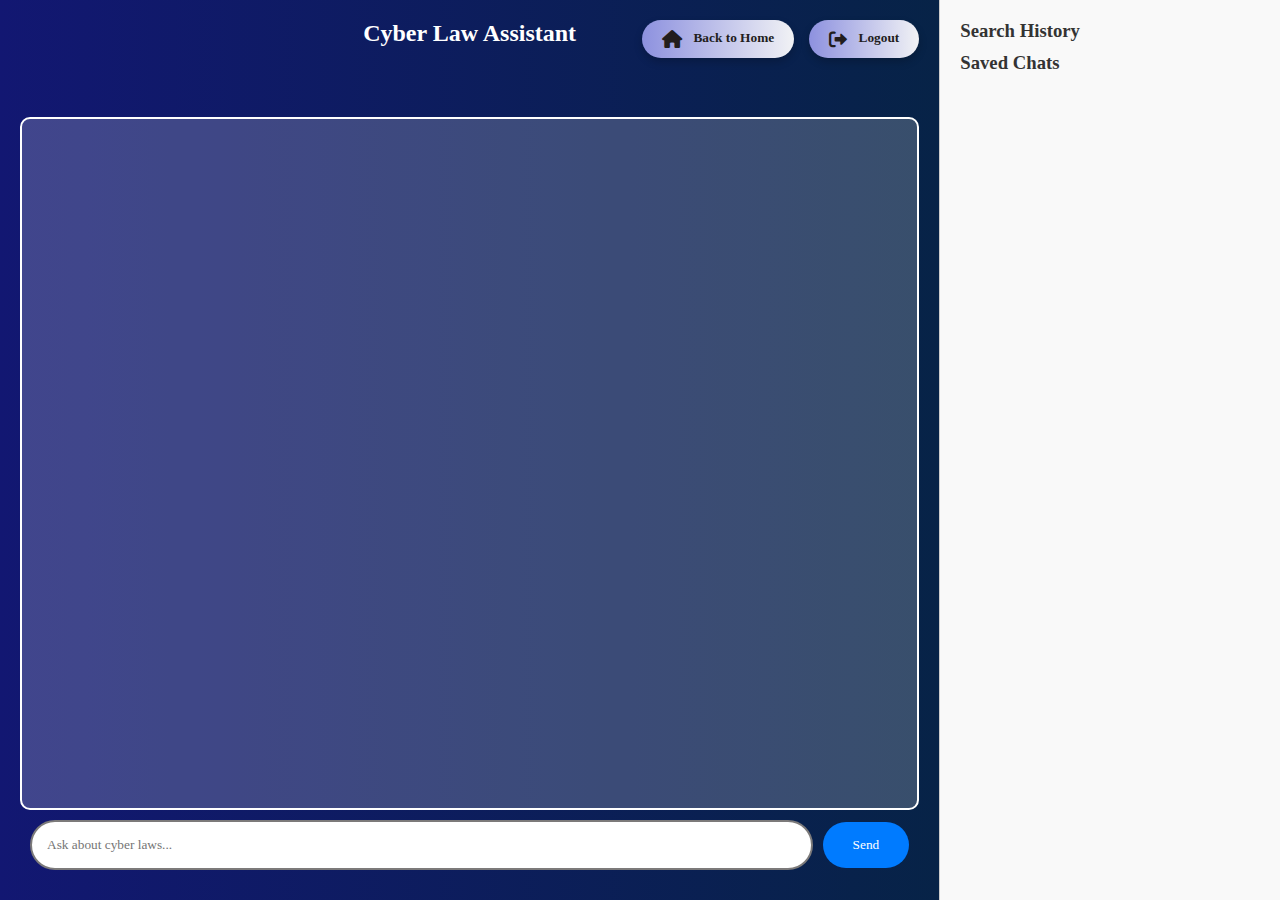
<file: index.html>
<!DOCTYPE html>
<html lang="en">
<head>
    <meta charset="UTF-8">
    <meta name="viewport" content="width=device-width, initial-scale=1.0">
    <title>Cyber Law Chatbot</title>
    <link rel="stylesheet" href="https://cdnjs.cloudflare.com/ajax/libs/font-awesome/6.0.0-beta3/css/all.min.css">
   <link rel="stylesheet" href="index.css">
</head>
<body>
    <div class="chatbot-container">
        <h2>Cyber Law Assistant</h2>
        <div class="top-buttons">
            <button class="Back-home">
                <i class="fas fa-home"></i> Back to Home
            </button>
            <button class="logout">
                <i class="fas fa-sign-out-alt"></i> Logout
            </button>
        </div>
        <div class="chat-window" id="chat-window"></div>
        <div class="input-section">
            <input type="text" id="user-input" placeholder="Ask about cyber laws...">
            <button class="send-btn" onclick="sendMessage()">Send</button>
        </div>
    </div>
    <div class="sidebar">
        <h3>Search History</h3>
        <ul id="search_history"></ul>
        <h3>Saved Chats</h3>
        <ul id="saved_chat"></ul>
    </div>
    <script>
        function sendMessage() {
            const userInput = document.getElementById('user-input');
            const chatWindow = document.getElementById('chat-window');
            if (userInput.value.trim() === '') return;
    
            const userMessage = document.createElement('div');
            userMessage.textContent = userInput.value;
            userMessage.classList.add('user-message');
            chatWindow.appendChild(userMessage);
    
            const botMessage = document.createElement('div');
            botMessage.textContent = "This is a sample response.";
            botMessage.classList.add('bot-message');
            chatWindow.appendChild(botMessage);
    
            chatWindow.scrollTop = chatWindow.scrollHeight;
            userInput.value = '';
        }
    </script>
</body>
</html>
</file>
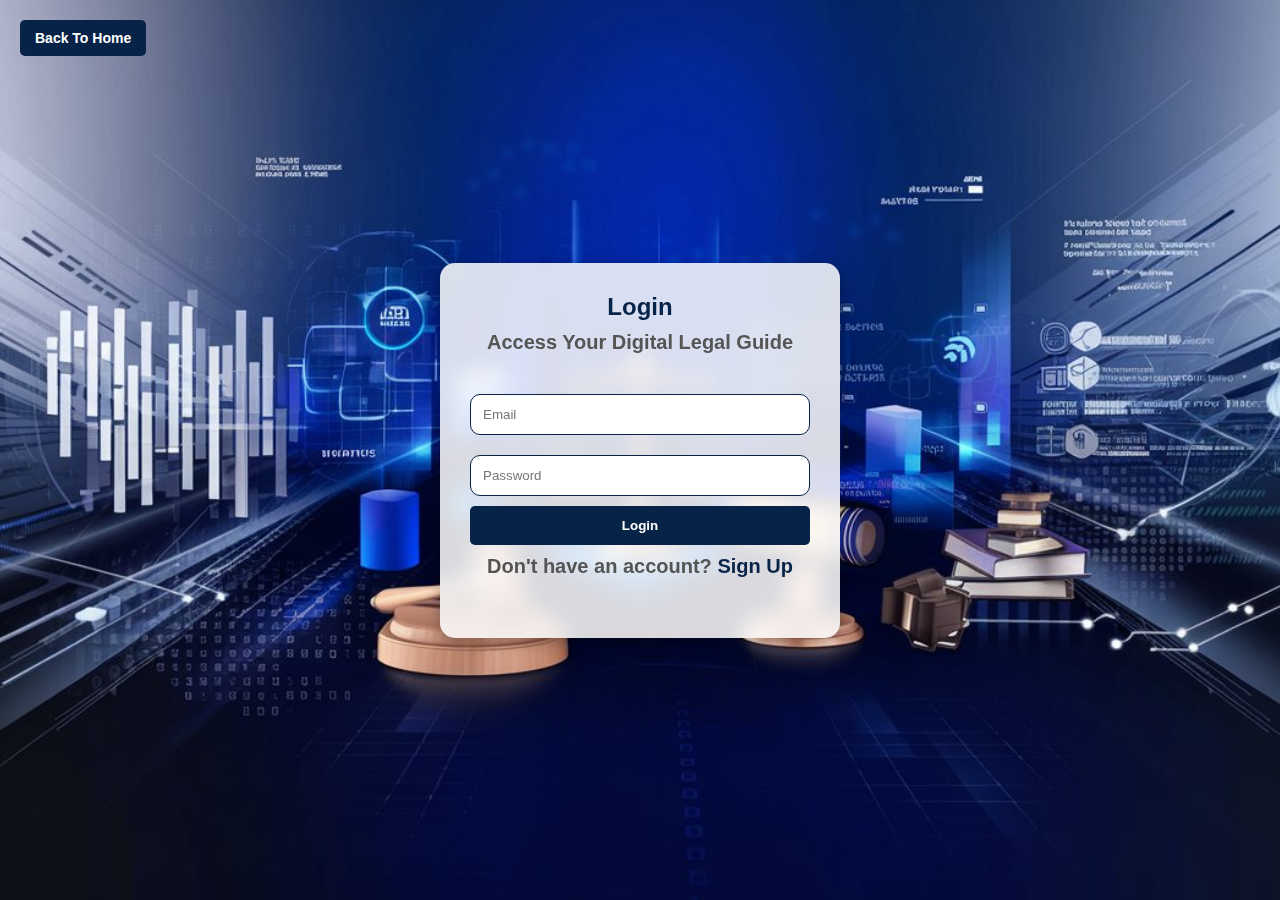
<file: login.html>
<!DOCTYPE html>
<html lang="en">
<head>
    <meta charset="UTF-8">
    <meta name="viewport" content="width=device-width, initial-scale=1.0">
    <title>Login - Cyber Law Assistant</title>
   <link rel="stylesheet" href="login.css">
</head>
<body>
    <a href="#" class="back-home">Back To Home</a>
    <div class="login-container">
        <h2>Login</h2>
        <p class="tagline">Access Your Digital Legal Guide</p>
        <form>
            <input type="email" placeholder="Email" required>
            <input type="password" placeholder="Password" required>
            <button type="submit">Login</button>
            <div class="a1">
                <p>Don't have an account? <a href="signup.html">Sign Up</a></p>
            </div>
        </form>
    </div>
</body>
</html>
</file>
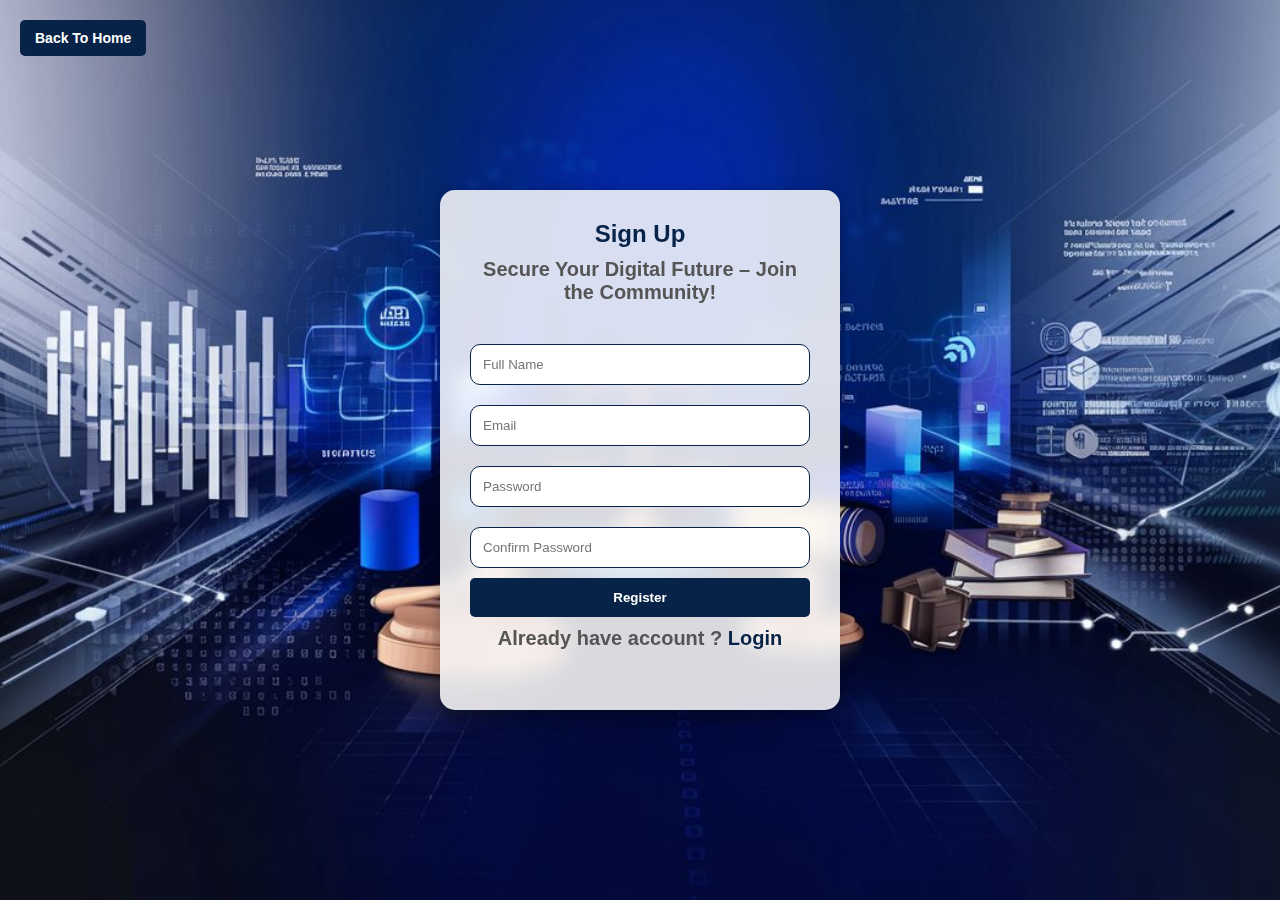
<file: signup.html>
<!DOCTYPE html>
<html lang="en">
<head>
    <meta charset="UTF-8">
    <meta name="viewport" content="width=device-width, initial-scale=1.0">
    <title>Sign Up - Cyber Law Assistant</title>
    <link rel="stylesheet" href="signup.css">
</head>
<body>
    <a href="home.html" class="back-home">Back To Home</a>
    <div class="signup-container">
        <h2>Sign Up</h2>
        <p class="tagline">Secure Your Digital Future – Join the Community!</p>
        <form>
            <input type="text" placeholder="Full Name" required>
            <input type="email" placeholder="Email" required>
            <input type="password" placeholder="Password" required>
            <input type="password" placeholder="Confirm Password" required>
            <button type="submit">Register</button>
            <div class="a1">
                <p>Already have account ? <a href="login.html">Login</a></p>
            </div>
        </form>

    </div>
</body>
</html>
</file>
<file: index.css>
* {
    margin: 0;
    padding: 0;
    box-sizing: border-box;
    font-family: Cambria, Cochin, Georgia, Times, 'Times New Roman', serif;
}
body {
    display: flex;
    height: 100vh;
    background-color: rgb(128, 137, 147);
}
.chatbot-container {
    flex: 3;
    display: flex;
    flex-direction: column;
    justify-content: space-between;
    height: 100vh;
    background: linear-gradient(-90deg, #072347, #121772);
    color: white;
    padding: 20px;
    overflow: hidden;
    position: relative;
}
.chatbot-container h2 {
    text-align: center;
    margin-bottom: 10px;
    color: #ffffff;
}
.top-buttons {
    position: absolute;
    top: 20px;
    right: 20px;
    display: flex;
    gap: 15px;
    flex-wrap: wrap;
}
.Back-home, .logout {
    padding: 10px 20px;
    border: none;
    border-radius: 20px;
    background: linear-gradient(-90deg, #f1f2f5, #8d91df);
    color: rgb(34, 29, 29);
    cursor: pointer;
    transition: background 0.3s, transform 0.3s;
    box-shadow: 0 4px 8px rgba(0, 0, 0, 0.2);
    font-weight: bold;
}
.Back-home:hover {
    background-color: #218838;
    transform: translateY(-3px);
}
.logout {
    background-color: #dc3545;
}
.logout:hover {
    background-color: #c82333;
    transform: translateY(-3px);
}
.Back-home:active, .logout:active {
    transform: translateY(1px);
}
.Back-home i, .logout i {
    margin-right: 8px;
    font-size: 18px;
    vertical-align: middle;
}
.chat-window {
    flex: 1;
    overflow-y: auto;
    padding: 15px;
    background: rgba(255, 255, 255, 0.2); /* Semi-transparent white */
    border-radius: 10px;
    margin-top: 60px;
    border: 2px solid white;
}
.input-section {
    display: flex;
    justify-content: center;
    align-items: center;
    padding: 10px;
}
input[type="text"] {
    flex: 1;
    padding: 15px;
    border-radius: 30px;
    border: 2px solid rgb(124, 122, 122);
    margin-right: 10px;
}
button.send-btn {
    padding: 15px 30px;
    border: none;
    border-radius: 30px;
    background-color: #007bff;
    color: white;
    cursor: pointer;
    transition: background 0.3s;
}
button.send-btn:hover {
    background-color: #0056b3;
}
.sidebar {
    flex: 1;
    background: #f9f9f9;
    padding: 20px;
    overflow-y: auto;
    height: 100vh;
    border-left: 1px solid #ccc;
}
.sidebar h3 {
    margin-bottom: 10px;
    color: #333;
}
.sidebar ul {
    list-style: none;
    padding-left: 0;
}
.sidebar ul li {
    background: #e0e0e0;
    padding: 10px;
    border-radius: 5px;
    margin-bottom: 5px;
}
.user-message {
    text-align: right;
    color: #fff;
    background: #4c9eff;
    padding: 10px;
    border-radius: 10px;
    margin: 10px;
    max-width: 70%;
}
.bot-message {
    text-align: left;
    color: #000;
    background: #f1f1f1;
    padding: 10px;
    border-radius: 10px;
    margin: 10px;
    max-width: 70%;
}
</file>
<file: login.css>
* {
    margin: 0;
    padding: 0;
    box-sizing: border-box;
    font-family: 'Arial', sans-serif;
}

body {
    background: url('img1.jpeg') no-repeat center center/cover;
    height: 100vh;
    display: flex;
    justify-content: center;
    align-items: center;
    overflow: hidden;
}

.login-container {
    background: rgba(255, 255, 255, 0.85);
    padding: 30px;
    border-radius: 15px;
    box-shadow: 0 4px 15px rgba(0, 0, 0, 0.3);
    width: 90%;
    max-width: 400px;
    text-align: center;
    backdrop-filter: blur(10px);
}

.login-container h2 {
    color: #072347;
    margin-bottom: 10px;
}

.login-container p {
    color: #555;
    margin-bottom: 30px;
    margin-top: 10px;
    font-size: 20px;
    font-weight: bold;
}

.login-container input {
    width: 100%;
    padding: 12px;
    margin: 10px 0;
    border: 1px solid #072347;
    border-radius: 10px;
    outline: none;
}

.login-container button {
    width: 100%;
    padding: 12px;
    background: #072347;
    color: white;
    border: none;
    border-radius: 5px;
    cursor: pointer;
    transition: background 0.3s;
    font-weight: bold;
}

.login-container button:hover {
    background: #0a2d63;
}

.back-home {
    position: absolute;
    top: 20px;
    left: 20px;
    background: #072347;
    color: white;
    padding: 10px 15px;
    border-radius: 5px;
    text-decoration: none;
    font-size: 14px;
    font-weight: bold;
    transition: background 0.3s;
    cursor: pointer;
}

.back-home:hover {
    background: #0a2d63;
}

.login-container p a {
    color: #072347;
    text-decoration: none;
    font-weight: bold;
}

.login-container p a:hover {
    text-decoration: underline;
}
</file>
<file: signup.css>
* {
    margin: 0;
    padding: 0;
    box-sizing: border-box;
    font-family: 'Arial', sans-serif;
}   

body {
    background: url('img1.jpeg') no-repeat center center/cover;
    height: 100vh;
    display: flex;
    justify-content: center;
    align-items: center;
    overflow: hidden;
}

.signup-container {
    background: rgba(255, 255, 255, 0.85);
    padding: 30px;
    border-radius: 15px;
    box-shadow: 0 4px 15px rgba(0, 0, 0, 0.3);
    width: 90%;
    max-width: 400px;
    text-align: center;
    backdrop-filter: blur(10px);
}

.signup-container h2 {
    color: #072347;
    margin-bottom: 10px;
}

.signup-container p {
    color: #555;
    margin-bottom: 30px;
    margin-top: 10px;
    font-size: 20px;
    font-weight: bold;
}

.signup-container input {
    width: 100%;
    padding: 12px;
    margin: 10px 0;
    border: 1px solid #072347;
    border-radius: 10px;
    outline: none;
}

.signup-container button {
    width: 100%;
    padding: 12px;
    background: #072347;
    color: white;
    border: none;
    border-radius: 5px;
    cursor: pointer;
    transition: background 0.3s;
    font-weight: bold;
}

.signup-container button:hover {
    background: #0a2d63;
}

.back-home {
    position: absolute;
    top: 20px;
    left: 20px;
    background: #072347;
    color: white;
    padding: 10px 15px;
    border-radius: 5px;
    text-decoration: none;
    font-size: 14px;
    font-weight: bold;
    transition: background 0.3s;
    cursor: pointer;
}

.back-home:hover {
    background: #0a2d63;
}


.signup-container p a {
    color: #072347;
    text-decoration: none;
    font-weight: bold;
}

.signup-container p a:hover {
    text-decoration: underline;
}
</file>
